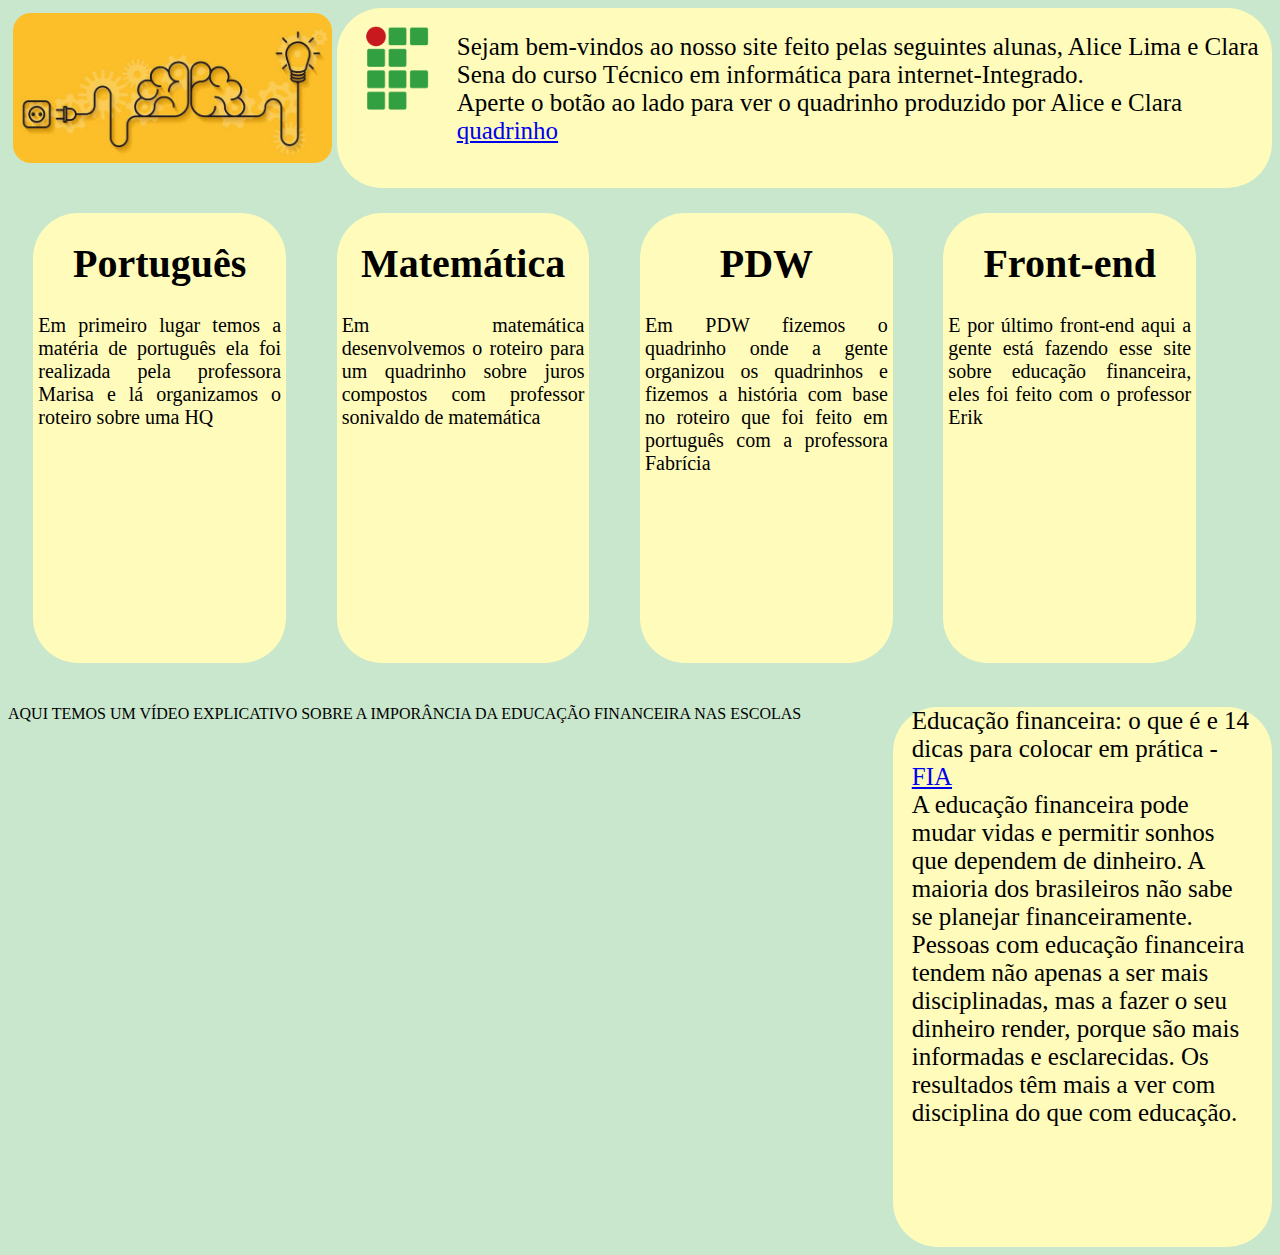
<file: index.html>
<!DOCTYPE html>
<html lang="pt-br">
<head>
	<title></title>
	<meta charset="utf-8">
	<link rel="stylesheet" typsse="text/c" href="css/css.css">
	<meta name="viewport" content="width=device-width, initial-scale=1" >
</head>
<body>
	<div class="pai">
		<img src="img/bin.jpeg" width="auto" height="150px" class="abc">
		<div class="ac">
			<img src="img/logo.png" width="100px" height="100px" class="lo">
			<p class="le1">Sejam bem-vindos ao nosso site feito pelas seguintes alunas, Alice Lima e Clara Sena do curso Técnico em informática para internet-Integrado.<br>
				Aperte o botão ao lado para ver o quadrinho produzido por Alice e Clara <a href="pag2.html">quadrinho</a>
		</div>
	</div>
	<div class="pai2">
		<div class="di">
			<h1 class="le3">Português</h1>

			<p class="le2">Em primeiro lugar temos a matéria de português ela foi realizada pela professora Marisa e lá organizamos o roteiro sobre uma HQ</p>
		</div>
		<div class="di">
			<h1 class="le3">Matemática</h1>
			<p class="le2" >Em matemática desenvolvemos o roteiro para um quadrinho sobre juros compostos com professor sonivaldo de matemática</p>
		</div>
		<div class="di">
			<h1 class="le3">PDW</h1>
			<p class="le2">Em PDW fizemos o quadrinho onde a gente organizou os quadrinhos e fizemos a história com base no roteiro que foi feito em português com a professora Fabrícia</p>
		</div>
		<div class="di">
			<h1 class="le3">Front-end</h1>
			<p class="le2">E por último front-end aqui a gente está fazendo esse site sobre educação financeira, eles foi feito com o professor Erik 
</p>
		</div>
	</div>
	<div class="pai3">
	</div>
	<div class="vo">
		<div class="pai4"><p class="vd">AQUI TEMOS UM VÍDEO EXPLICATIVO SOBRE A IMPORÂNCIA DA EDUCAÇÃO FINANCEIRA NAS ESCOLAS</p>
			<iframe width="90%" height="100%" src="https://www.youtube.com/embed/jJaEjxPe8kU" title="YouTube video player" frameborder="0" allow="accelerometer; autoplay; clipboard-write; encrypted-media; gyroscope; picture-in-picture; web-share" allowfullscreen></iframe> 
				
		</div>
		<div class="pai5">
			<div class="sai"><p class="le5">Educação financeira: o que é e 14 dicas para colocar em prática -<a href=" https://fia.com.br/blog/educacao-financeira/">FIA</a><br> 
			 A educação financeira pode mudar vidas e permitir sonhos que dependem de dinheiro. A maioria dos brasileiros não sabe se planejar financeiramente. Pessoas com educação financeira tendem não apenas a ser mais disciplinadas, mas a fazer o seu dinheiro render, porque são mais informadas e esclarecidas. Os resultados têm mais a ver com disciplina do que com educação.</p>
				
			</div>
			
		</div>
	</div>
</body>    
</html>
</file>
<file: css/css.css>
body{
	background-color:#c9e7cc;
}
.pai{
	display:flex;
}
.ac{
	display:flex;
	height:20vh;
	width:100%;
	background-color:#fffcbb;
	border-radius:5vh;
	justify-content:flex-start;
}
.le1{
	font-size:25px;
}
.lo{
	margin:10px;
}
.abc{
	margin:5px;
	border-radius:2vh;
}
.pai2{
	display:flex;
	flex-direction:row;
	justify-content:center;

}
.di{
	width:20%;
	height:50vh;
	background-color:#fffcbb;
	border-radius:5vh;
	margin-top:2%;
	margin-right:4%;
font-size:20px;
}
.le2{
	text-align:justify ;
	margin:5px;
}
.le3{
	text-align:center;
}
	.vo{
		display: flex;
		width: 100%;
		flex-direction: row;
		margin-top:2%;
	}
	.pai4{
		display:flex;
		width:70%;
 flex-direction: column;
	}
	.pai5{
		width:30%;
	}
	.vd{
		justify-content: fex-start ;
	}
	.sai{
		width:100%;
		height:60vh;
		background-color:#fffcbb;
		border-radius:5vh;
		align-items: center;
		font-size:25px;
		justify-content: center;
		}
		.le5{
	     margin:5%;

		}

/*pag2*/
.p2{
	flex-direction: row;
	flex-wrap: wrap;
}
.v2{
	justify-content: center;
}
@media(max-width:1050px){
	.abc{
		display:none;
	}
	.pai2{
		flex-direction: row;
		flex-wrap:wrap;
	}
	.di{
		width:40%;

	}
	.pai4{
		display:none;
	}
	.pai5{
		width: 100%;

	}
	.le2{
		font-size:30px;
	}
	.p2{
		width:100%;
	}

}
@media(max-width:760px){
			.pai4{
				display:none;
			}
			.abc{
				display:none;
			}
			.ac{
				font-size:20px;
			}
			.pai2{
				flex-direction: column;
				align-items:center;
				justify-content: center;
			}
			.di{
				width:90%;
				
			}
			.pai5{
				width:100%;
			}
			.le1{
				font-size:13px;
			}
			.p2{
				width:100%;
			}
		}
</file>
